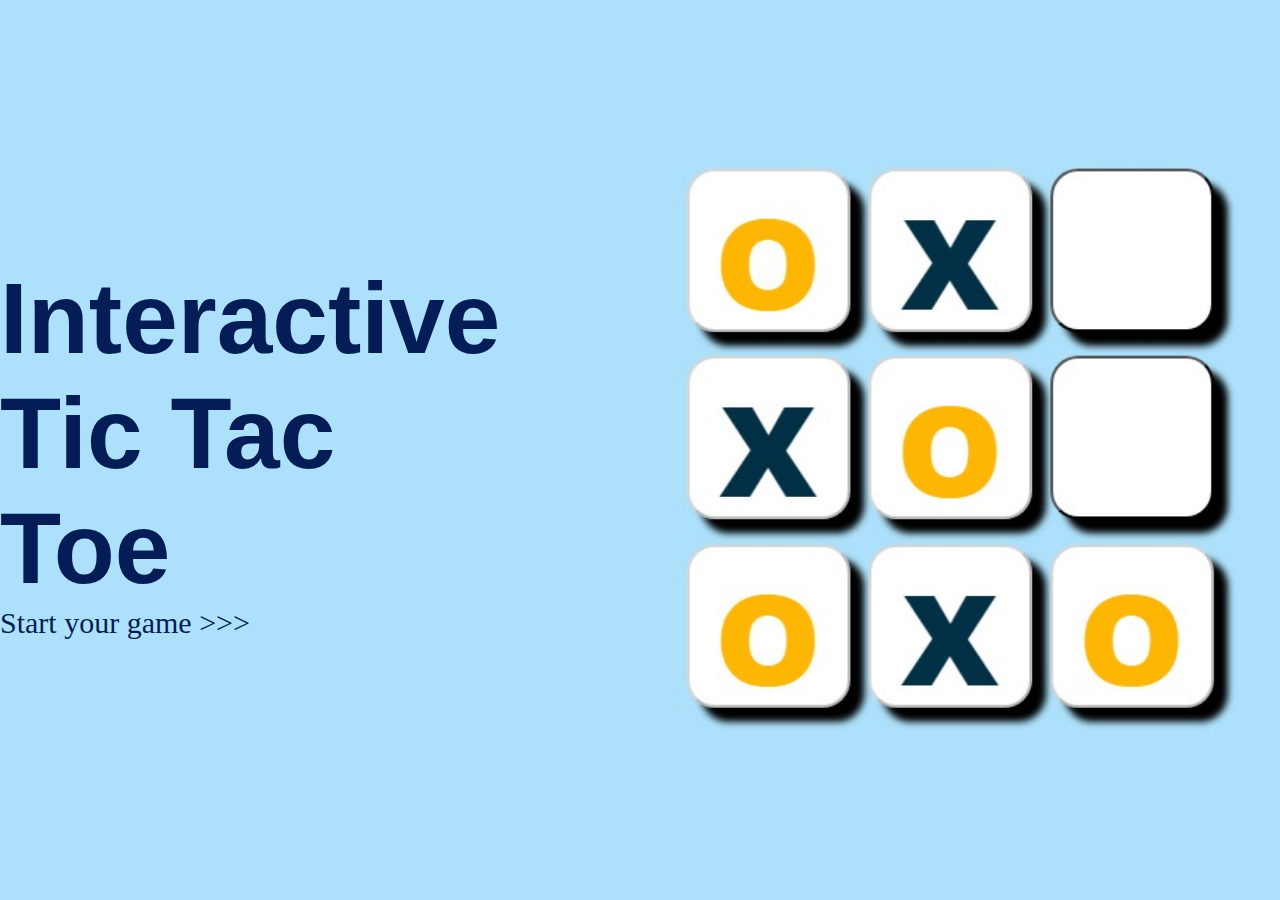
<file: index.html>
<!DOCTYPE html>
<html lang="en">
<head>
    <meta charset="UTF-8">
    <meta name="viewport" content="width=device-width, initial-scale=1.0">
    <title>Tic-Tac-Toe Game</title>
    <link rel="stylesheet" href="style.css">
</head>
<body>
    <div class='container'>
        <div class='content'>
            <h1>Interactive</h1>
            <h1>Tic Tac Toe</h1>
            <a href="tictac.html">
            <p>Start your game <span class='blinking-arrow'>>>></span></p></a>
        </div>
        <div class='image'>
            <img src='images/tictac.jpeg' alt='tic tac toe'/>
        </div>
    </div>
    <script src="app.js"></script>
</body>
</html>
</file>
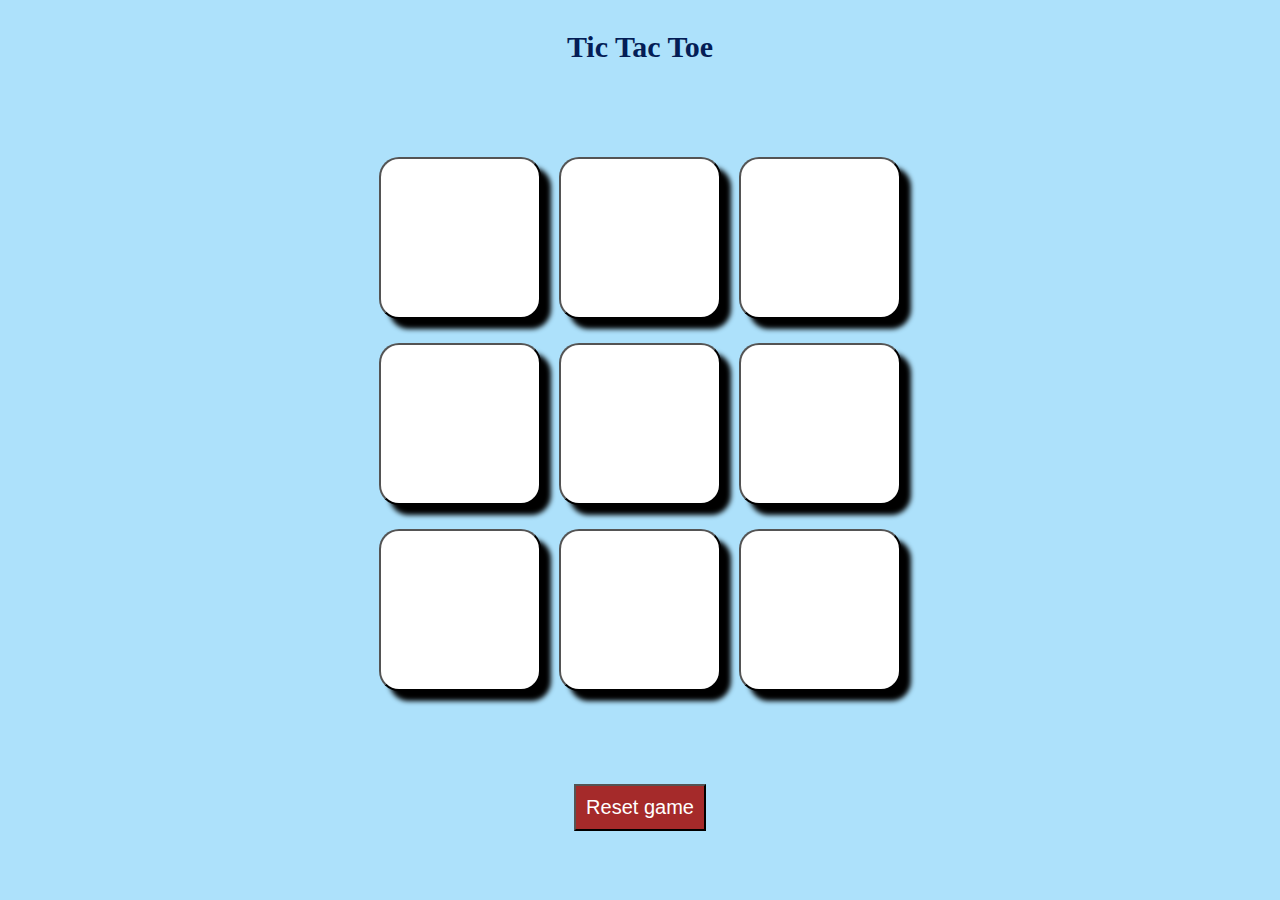
<file: tictac.html>
<!DOCTYPE html>
<html lang="en">
<head>
    <meta charset="UTF-8">
    <meta name="viewport" content="width=device-width, initial-scale=1.0">
    <title>Tic-Tac-Toe Game</title>
    <link rel="stylesheet" href="style.css">
</head>
<body>
    <div class="msg-container hide">
        <h1 class="win">congratlation winner</h1>
        <button class="restart">Restrat Game</button>
    </div>
    <div class='container-tic'>
        <h1>Tic Tac Toe</h1>
        <div class='game-section'>
        <div class='games'>
            <button class='box'></button>
            <button class='box'></button>
            <button class='box'></button>
            <button class='box'></button>
            <button class='box'></button>
            <button class='box'></button>
            <button class='box'></button>
            <button class='box'></button>
            <button class='box'></button>

        </div>
        </div>
        <button class='reset'>Reset game</button>
    </div>
    <script src="app.js"></script>
</body>
</html>
</file>
<file: style.css>
*{
    margin: 0;
    padding: 0;
}

.container{
    height: 100vh;
    background-color: #ade1fb;
    display: flex;
    justify-content: center;
    align-items: center;
    gap: 130px;
  }
  
  .content h1{
    font-family: 'Franklin Gothic Medium', 'Arial Narrow', Arial, sans-serif;
    font-size: 100px;
    color: #041d56;
  }
  
  .content p{
    color: #041d56;
    font-size: 30px;
  }
  .image{
    height: 70vmin;
    width: 70vmin;
    object-fit: contain;
  
  }
  
  .image img{
    height: 70vmin;
    width: 70vmin;
    object-fit: cover;
   
  }
  
  .blinking-arrow {
    animation: blink-colors 1s infinite;
  }
  
  @keyframes blink-colors {
    0% { color: red; }
    25% { color: chartreuse; }
    50% { color: green; }
    75% { color: orange; }
    100% { color: purple; }
  }
  
  .content a{
    text-decoration: none;
  }
  

  .container-tic{
    height: 100vh;
    background-color: #ade1fb;
    color: #FFFFFF;
    text-align: center;
    gap: 130px;
  }
  
  .container-tic h1{
    color: #041d56;
    font-size: 30px;
    align-content: center;
    padding: 30px 0 0 0;
    font-weight: 900;
  }
  
  .game-section{
    height: 80vmin;
    display: flex;
    justify-content: center;
    align-items: center;
  }
  
  .games{
    height: 60vmin;
    width: 60vmin;
    display: flex;
    flex-wrap: wrap;
    justify-content: center;
    align-items: center;
    gap: 2vmin;
  }
  
  .box{
    height:18vmin;
    width: 18vmin;
    border-radius: 20px;
    /* border: 12px solid black; */
    box-shadow: 10px 10px 5px #000000;
    font-size: 90px;
    font-weight: 900;
    background-color: #FFFFFF;
  }
  
  .reset{
    padding: 10px;
      font-size: 20px;
      background-color: brown;
      color:white;
  
  }

.restart{
  padding: 10px;
  font-size: 20px;
  background-color: brown;
  color:white;

}

.hide{
  display: none;
}

.msg-container{
  height: 100vh;
  text-align: center;
  align-content: center;
  background-color: #ade1fb;
color: #041d56;
 font-size: 25px;
}

.win{
  margin: 20px;
}




@media (max-width:730px) {

  .container{
    /* height: 100%; */
    display: flex;
    flex-direction: column;
    gap: 1px;
  }

  .content h1{
    font-size: 60px;
  
  }
  
  .image{
    height: auto;
    width: auto;
    object-fit: contain;
    margin: 10px;
  }

  .image img{
    height: 77vmin;
    width: 93vmin;
    object-fit: cover;
  }

  .box{
    font-size: 30px;
  }

  .container-tic{
    align-content: center;

  }
}


@media (max-width:950px) {
  .container{
    /* height: 100%; */
    display: flex;
    flex-direction: column;
    gap: 1px;
  }
}
</file>
